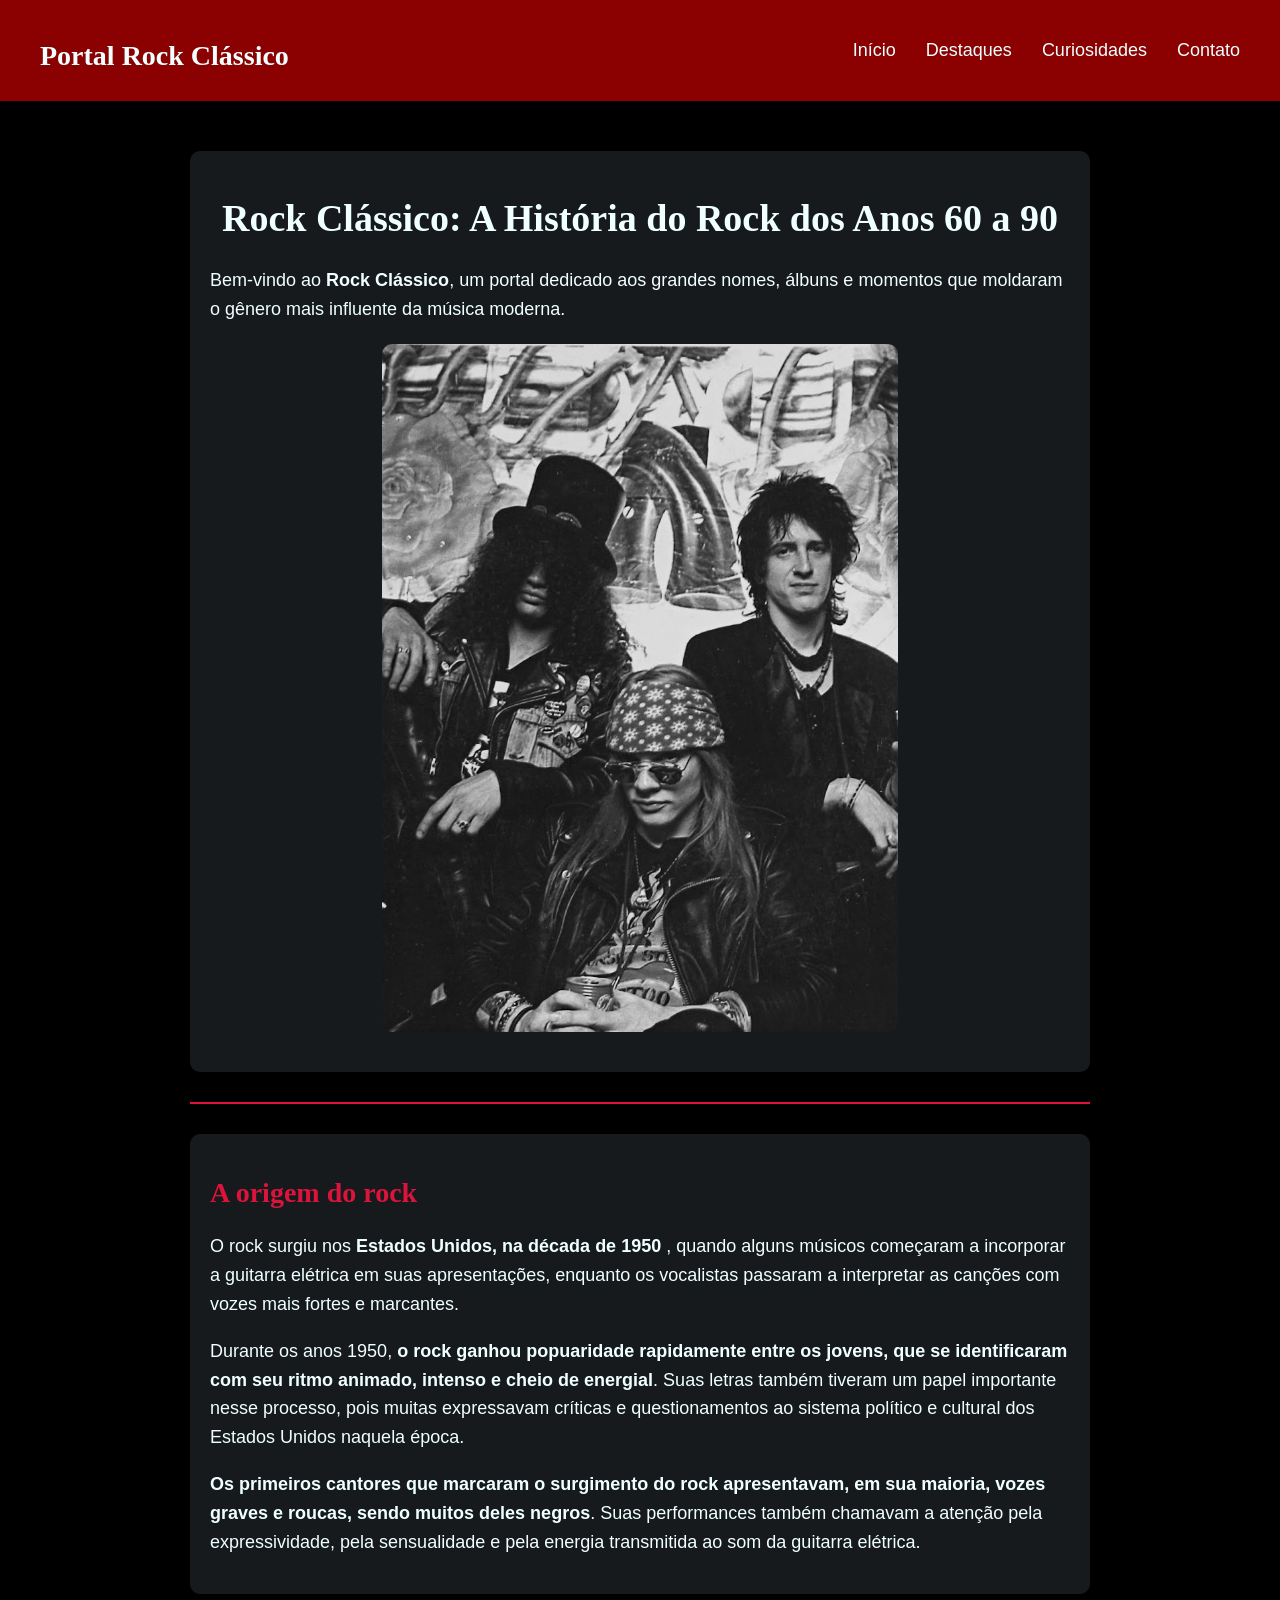
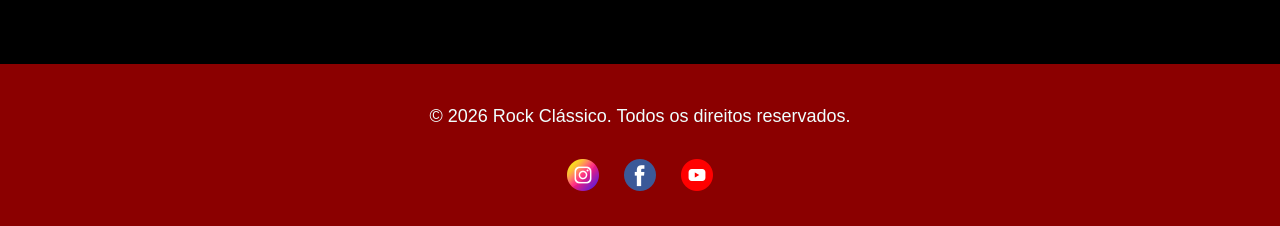
<file: index.html>
<!DOCTYPE html>
<html lang="pt-BR">

<head>
    <meta charset="UTF-8">
    <meta name="viewport" content="width=device-width, initial-scale=1.0">
    <title>Rock Clássico | Inicio </title>
    <link rel="icon" href="imagens/icones/guitarra-eletrica.png" type="image/png">
    <link rel="stylesheet" href="style.css">
</head>

<body>
    <header>
            <h1>Portal Rock Clássico</h1>
        <nav>
            <a href="index.html">Início</a>
            <a href="destaques.html">Destaques</a>
            <a href="curiosidades.html">Curiosidades</a>
            <a href="contato.html">Contato</a>
        </nav>
    </header>

    <main>
        <div>
            <h1>Rock Clássico: A História do Rock dos Anos 60 a 90</h1>
            <p>Bem-vindo ao <strong>Rock Clássico</strong>, um portal dedicado aos grandes nomes, álbuns e momentos que
                moldaram o gênero mais influente da música moderna.</p>
            <img src="imagens/conteudo/gunsnroses.jpg" alt="Guns 'n roses">
        </div>

        <hr>

        <div>
            <h2>A origem do rock</h2>
            <p>O rock surgiu nos <strong>Estados Unidos, na década de 1950</strong> , quando alguns músicos começaram a
                incorporar a guitarra elétrica em suas apresentações, enquanto os vocalistas passaram a interpretar as
                canções com vozes mais fortes e marcantes.</p>

            <p>Durante os anos 1950, <strong>o rock ganhou popuaridade rapidamente entre os jovens, que se identificaram
                    com seu ritmo animado, intenso e cheio de energial</strong>. Suas letras também tiveram um papel
                importante nesse processo, pois muitas expressavam críticas e questionamentos ao sistema político e
                cultural dos Estados Unidos naquela época.</p>

            <p><strong>Os primeiros cantores que marcaram o surgimento do rock apresentavam, em sua maioria, vozes
                    graves e roucas, sendo muitos deles negros</strong>. Suas performances também chamavam a atenção
                pela expressividade, pela sensualidade e pela energia transmitida ao som da guitarra elétrica.</p>
    </main>

    <footer>
        <p>&copy; 2026 Rock Clássico. Todos os direitos reservados.</p>
        <div>
            <a href="https://www.instagram.com" target="_blank"><img src="imagens/icones/instagram.png" alt="Instagram"
                    width="32"></a>
            <a href="https://www.facebook.com" target="_blank"><img src="imagens/icones/facebook.png" alt="Facebook"
                    width="32"></a>
            <a href="https://www.youtube.com" target="_blank"><img src="imagens/icones/youtube.png" alt="YouTube"
                    width="32"></a>
        </div>
    </footer>
</body>

</html>
</file>
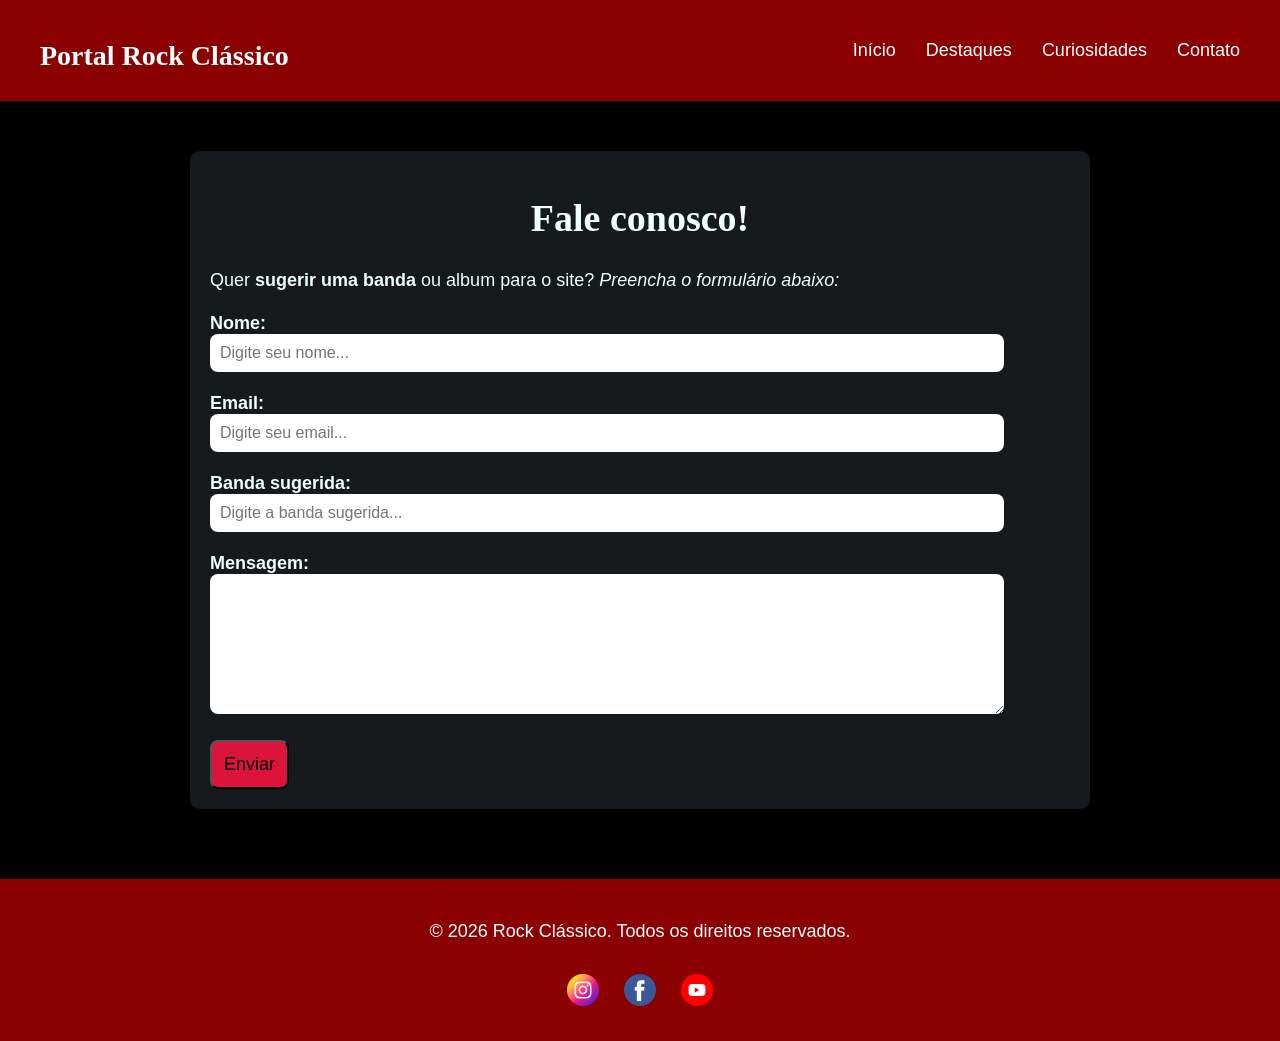
<file: contato.html>
<!DOCTYPE html>
<html lang="pt-BR">
<head>
    <meta charset="UTF-8">
    <meta name="viewport" content="width=device-width, initial-scale=1.0">
    <title>Rock Clássico | Contato</title>
    <link rel="icon" href="imagens/icones/guitarra-eletrica.png" type="image/png">
    <link rel="stylesheet" href="style.css">
</head>
<body>
    <header>
             <h1>Portal Rock Clássico</h1>
        <nav>
            <a href="index.html">Início</a>
            <a href="destaques.html">Destaques</a>
            <a href="curiosidades.html">Curiosidades</a>
            <a href="contato.html">Contato</a>
        </nav>
    </header>

    <main>
        <div>
            <h1>Fale conosco!</h1>
            <p>Quer <strong>sugerir uma banda</strong> ou album para o site? <em>Preencha o formulário abaixo:</em></p>
        <form>
        <label for="Nome">Nome:</label><br>
        <input type="text" placeholder="Digite seu nome..."><br><br>

        <label for="Email">Email:</label><br>
        <input type="email" placeholder="Digite seu email..."><br><br>

        <label for="Banda">Banda sugerida:</label><br>
        <input type="text" placeholder="Digite a banda sugerida..."><br><br>
        
        <label for="Mensagem">Mensagem:</label><br>
        <textarea ></textarea><br><br>

            <button type="submit">Enviar</button>
        </form>
        </div>


    </main>

      <footer>
          <p>&copy; 2026 Rock Clássico. Todos os direitos reservados.</p>
    <div>
        <a href="https://www.instagram.com" target="_blank"><img src="imagens/icones/instagram.png" alt="Instagram" width="32"></a>
        <a href="https://www.facebook.com" target="_blank"><img src="imagens/icones/facebook.png" alt="Facebook" width="32"></a>
        <a href="https://www.youtube.com" target="_blank"><img src="imagens/icones/youtube.png" alt="YouTube" width="32"></a>
    </div>
        </footer>
    
</body>
</html>
</file>
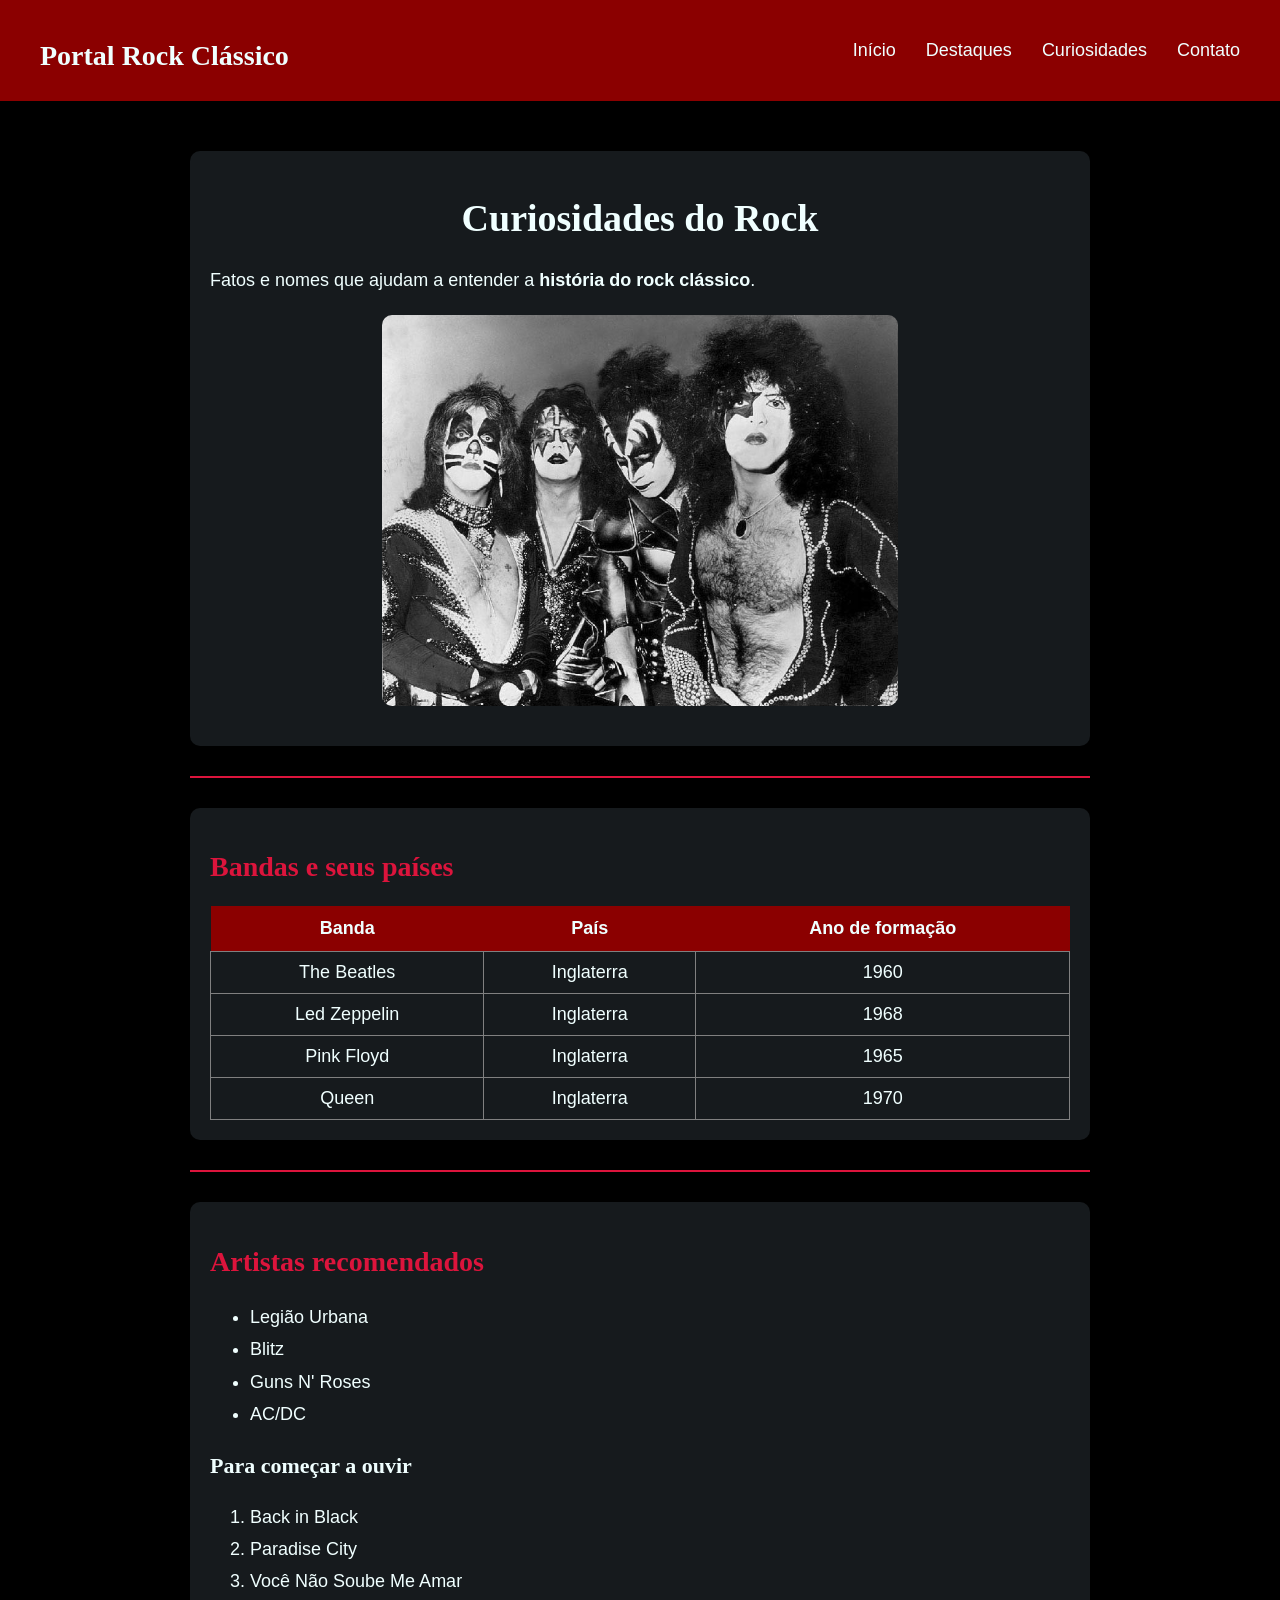
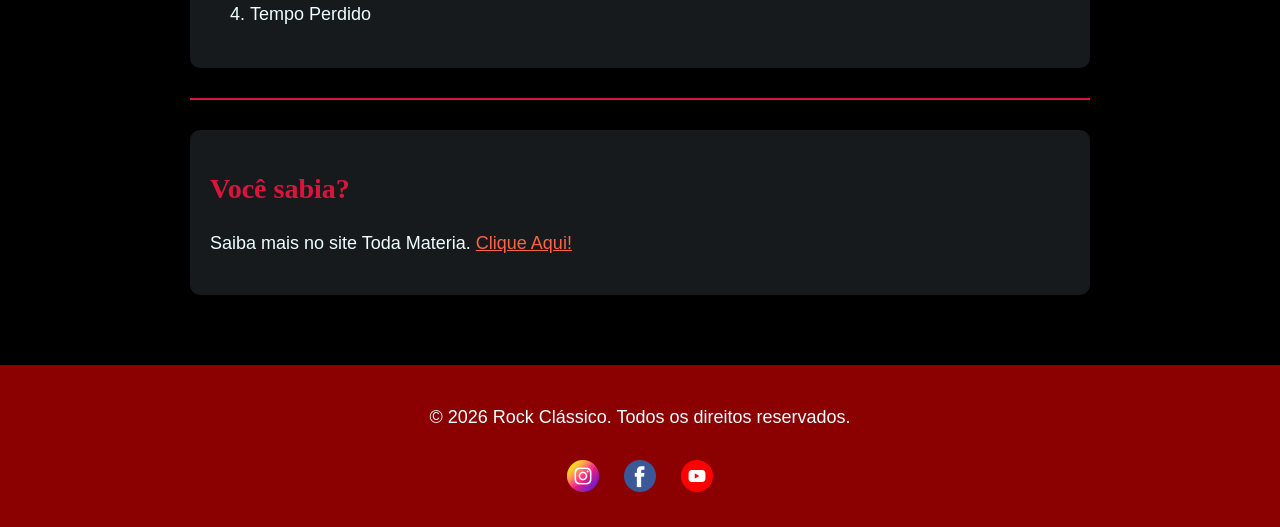
<file: curiosidades.html>
<!DOCTYPE html>
<html lang="pt-BR">

<head>
    <meta charset="UTF-8">
    <meta name="viewport" content="width=device-width, initial-scale=1.0">
    <title>Rock Clássico | Curiosidades</title>
    <link rel="icon" href="imagens/icones/guitarra-eletrica.png" type="image/png">
    <link rel="stylesheet" href="style.css">
</head>

<body>
    <header>
             <h1>Portal Rock Clássico</h1>
        <nav>
            <a href="index.html">Início</a>
            <a href="destaques.html">Destaques</a>
            <a href="curiosidades.html">Curiosidades</a>
            <a href="contato.html">Contato</a>
        </nav>
    </header>

    <main>
        <div>
            <h1>Curiosidades do Rock</h1>
            <p>Fatos e nomes que ajudam a entender a <strong>história do rock clássico</strong>.</p>
            <img src="imagens/conteudo/kiss.jpg" alt="banda kiss">
        </div>

        <hr>

        <div>
            <h2>Bandas e seus países</h2>
            <table>
                <tr>
                    <th>Banda</th>
                    <th>País</th>
                    <th>Ano de formação</th>
                </tr>
                <tr>
                    <td>The Beatles</td>
                    <td>Inglaterra</td>
                    <td>1960</td>
                </tr>
                <tr>
                    <td>Led Zeppelin</td>
                    <td>Inglaterra</td>
                    <td>1968</td>
                </tr>
                <tr>
                    <td>Pink Floyd</td>
                    <td>Inglaterra</td>
                    <td>1965</td>
                </tr>
                <tr>
                    <td>Queen</td>
                    <td>Inglaterra</td>
                    <td>1970</td>
                </tr>
            </table>
        </div>

        <hr>

        <div>
            <h2>Artistas recomendados</h2>
            <ul>
                <li>Legião Urbana</li>
                <li>Blitz</li>
                <li>Guns N' Roses</li>
                <li>AC/DC</li>
            </ul>

            <h3>Para começar a ouvir</h3>
            <ol>
                <li>Back in Black</li>
                <li>Paradise City</li>
                <li>Você Não Soube Me Amar</li>
                <li>Tempo Perdido</li>
            </ol>
        </div>

        <hr>

        <div>
            <h2>Você sabia?</h2>
            <p></p>
            <p>Saiba mais no site Toda Materia. <a href="https://www.todamateria.com.br/rock-origem-e-historia/">Clique
                    Aqui!</a></p>
        </div>

    </main>

    <footer>
        <p>&copy; 2026 Rock Clássico. Todos os direitos reservados.</p>
        <div>
            <a href="https://www.instagram.com" target="_blank"><img src="imagens/icones/instagram.png" alt="Instagram"
                    width="32"></a>
            <a href="https://www.facebook.com" target="_blank"><img src="imagens/icones/facebook.png" alt="Facebook"
                    width="32"></a>
            <a href="https://www.youtube.com" target="_blank"><img src="imagens/icones/youtube.png" alt="YouTube"
                    width="32"></a>
        </div>
    </footer>

</body>

</html>
</file>
<file: style.css>
body {
    background-color: black;
    color: azure;
    font-family: 'Lucida Sans', Verdana, sans-serif;
    font-size: 18px;
    margin: 0;
}

header {
    background-color: darkred;
    padding: 40px;
}

header h1 {
    float: left;
    font-size: 28px;
    margin: 0;
}

nav {
    text-align: right;
     
}

nav a {
    color: azure;
    font-size: 18px;
    margin-left: 25px;
    text-decoration: none;
}

nav a:hover {
    color: gainsboro;
}

main {
    width: 80%;
    max-width: 900px;
    margin: 30px auto;
    padding: 20px;
}

div {
    background-color: rgb(22, 26, 29);
    padding: 20px;
    margin-bottom: 20px;
    border-radius: 10px;
}

h1, h2, h3 {
    font-family: Georgia, serif;
}

h1 {
    font-size: 30px;
    text-align: center;
}

h1 {
    font-size: 38px;
    text-align: center;
}

h2 {
    font-size: 28px;
    color: crimson;
}

h3 {
    font-size: 22px;
}

p {
    line-height: 1.6;
}

a {
    color: tomato;
}

hr {
    border: none;
    height: 2px;
    background-color:crimson;
    margin: 30px 0;
}

img {
    display: block;
    margin: 20px auto;
    width: 60%;
    border-radius: 10px;
}

table {
    width: 100%;
    border-collapse: collapse;
}

th {
    background-color: darkred;
    padding: 12px;
}

td {
    border: 1px solid gray;
    padding: 10px;
    text-align: center;
}

ul, ol {
    line-height: 1.8;
}

label {
    font-weight: bold;
}

input, textarea {
    width: 90%;
    padding: 10px;
    border-radius: 8px;
    border: 2px;
    font-size: 16px; 
}

textarea {
    height: 120px;
}

button {
    background-color: crimson;
    color: black;
    padding: 12px;
    border-radius: 8px;
    font-size: 18px;
}

footer {
    background-color: darkred;
    color: azure;
    text-align: center;
    padding: 20px;
}

footer img {
    width: 32px;
    height: 32px;
    margin: 10px;
    display: inline;
}

footer div {
    background-color: transparent;
    padding: 0;
    margin: 0;
}
</file>
